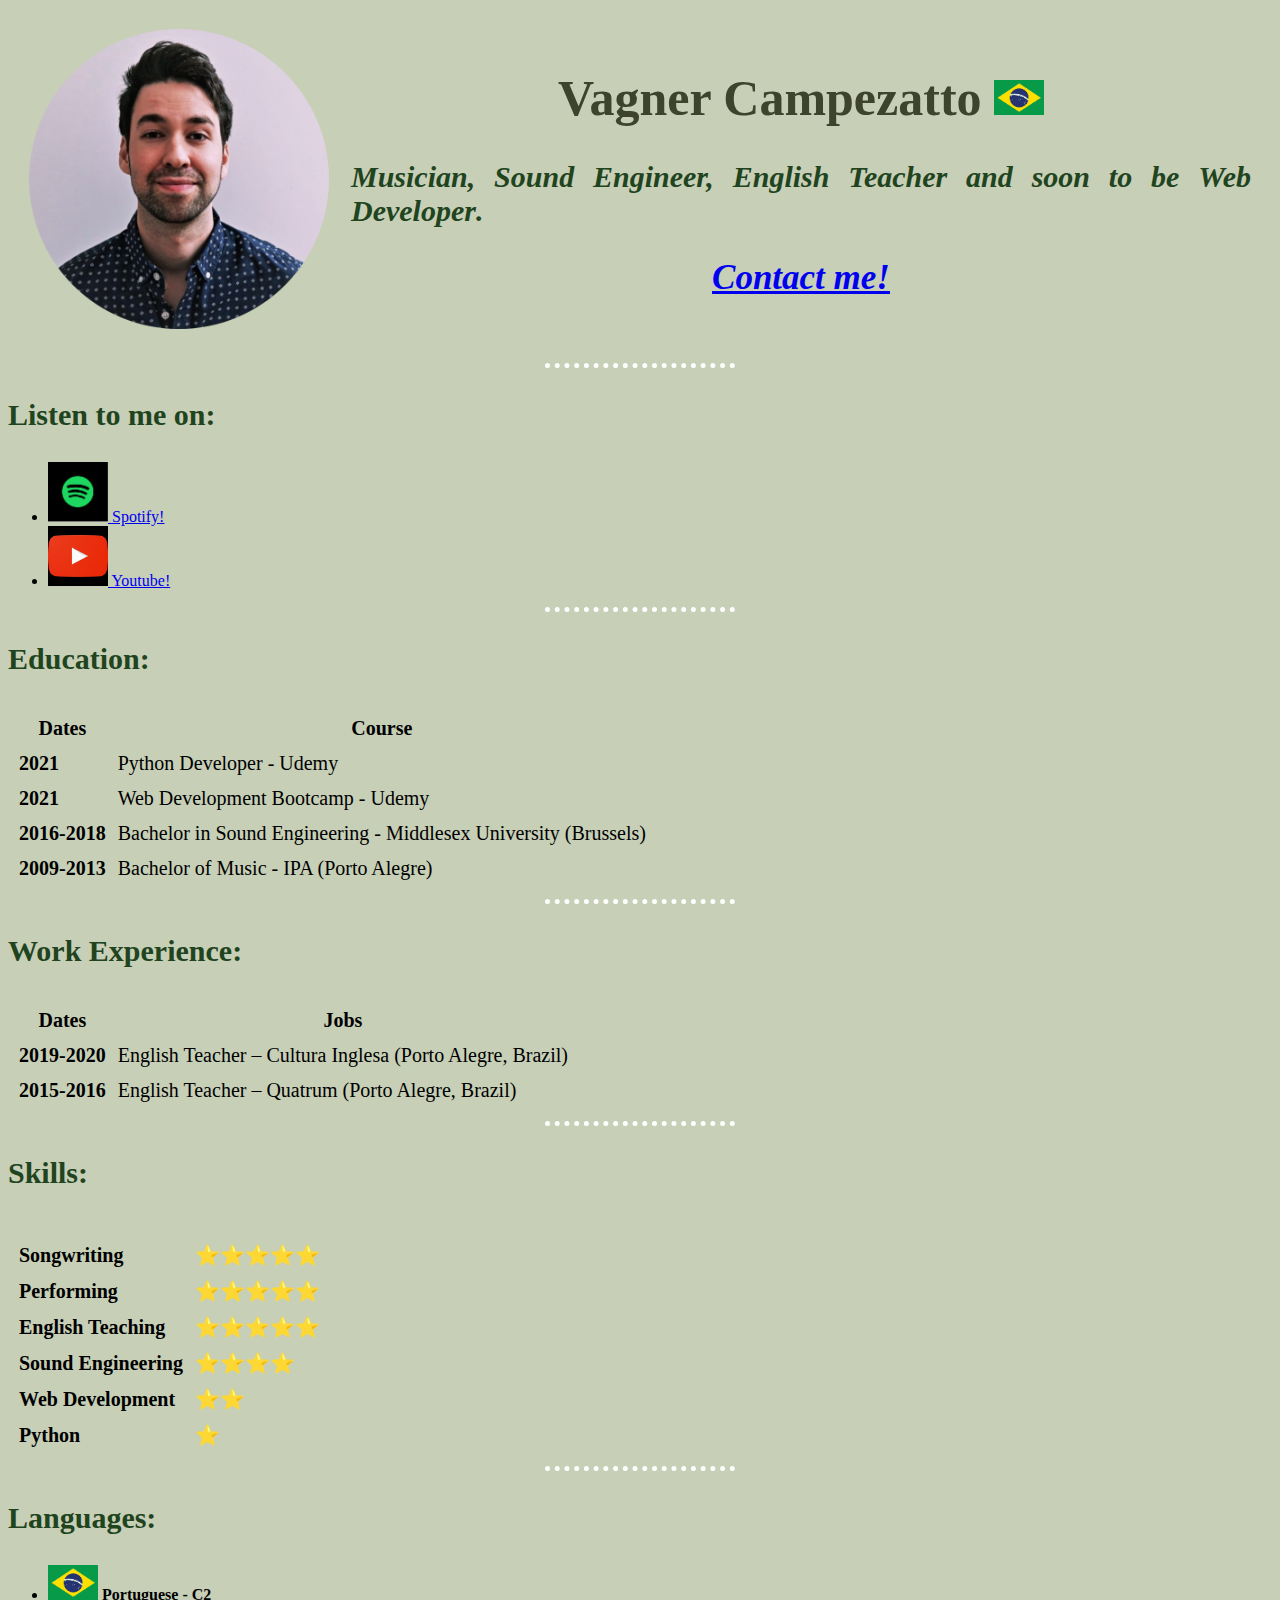
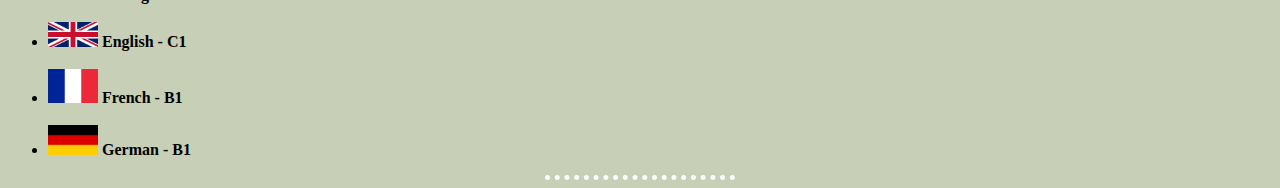
<file: index.html>
<!DOCTYPE html>
<html lang="en" dir="ltr">

<head>
  <meta charset="utf-8">
  <title>Vagner's Website</title>
  <link rel="stylesheet" href="css/styles.css">

</head>

<body>
  <table cellspacing="20">
    <tr>
      <td><img src="Images/Vagner.png" alt="Vagner Profile Picture" width="300"></td>
      <td>
        <h1>Vagner Campezatto <img src="Images/brasil.png" width="50" alt=""></h1>
        <h3> <em> <strong>Musician, </strong><strong> Sound Engineer,</strong> <strong>English Teacher</strong> and soon to be <strong> Web Developer</strong>.<em /> </h3>
        <h2><a href="contact.html"><h2>Contact me!</h2></a></h2>
      </td>
    </tr>
  </table>

<hr>
    <strong><h3>Listen to me on:</strong></h3>
  <ul>
    <li><img src="Images/spotify.png" alt="spotify logo" width="60"><a href="https://artists.spotify.com/c/artist/5UnZjXZOGYmWBNrLFpJvTY/profile/overview"> Spotify! </li>
    <li><img src="Images/youtube.png" width="60" alt=""><a href="https://www.youtube.com/user/vagnercmusic"> Youtube! </a></li>
  </ul>


  <!--<strong><a href="My Portfolio.html">My Portfolio </a>:</strong> -->
  </p>

  <hr>

  <h3>Education:</h3>

  <table cellspacing="10">
    <thead>
      <th>Dates</th>
      <th>Course</th>
    </thead>
    <tr>
      <td><strong>2021</strong></td>
      <td>Python Developer - Udemy</td>
    </tr>
    <tr>
      <td><strong>2021</strong></td>
      <td>Web Development Bootcamp - Udemy</td>
    </tr>
    <tr>
      <td><strong>2016-2018</strong></td>
      <td>Bachelor in Sound Engineering - Middlesex University (Brussels)</td>
    </tr>
    <tr>
      <td><strong>2009-2013</strong></td>
      <td>Bachelor of Music - IPA (Porto Alegre)</td>
    </tr>
  </table>
  <hr>


  <h3><strong>Work Experience:</strong></h3>
  <table cellspacing="10 ">
    <thead>
      <tr>
        <th>Dates</th>
        <th>Jobs</th>
      </tr>
    </thead>
    <tbody>

    </tbody>
    <tfoot>

    </tfoot>
    <tr>
      <td><strong>2019-2020</strong></td>
      <td>English Teacher – Cultura Inglesa (Porto Alegre, Brazil)</td>
    </tr>
    <tr>
      <td><strong>2015-2016</strong></td>
      <td>English Teacher – Quatrum (Porto Alegre, Brazil)</td>
    </tr>
  </table>

  <hr>
  <h3>Skills:</h3>

  <table cellspacing="10">
    <tr>
      <td>
          <tr>
            <td><strong>Songwriting</strong></td>
            <td>⭐⭐⭐⭐⭐</td>
          <tr>
            <td><strong>Performing</strong></td>
            <td>⭐⭐⭐⭐⭐</td>
          </tr>
          <tr>
            <td><strong>English Teaching</strong></td>
            <td>⭐⭐⭐⭐⭐</td>
          </tr>
          <tr>
            <td><strong>Sound Engineering</strong></td>
            <td>⭐⭐⭐⭐</td>
          </tr>
          <tr>
            <td><strong>Web Development</strong></td>
            <td>⭐⭐</td>
          </tr>
          <tr>
            <td><strong>Python</strong></td>
            <td>⭐</td>
          </tr>
        </table>
<hr>

        <h3>Languages:</h3>

        <ul>
          <li><strong> <img src="Images/brasil.png" alt="" width="50"> <strong> Portuguese - C2</strong></li>
          <br>
          <li><strong><img src="Images/english.png" alt="" width="50"> <strong> English - C1</strong></li>
          <br>
          <li><strong><img src="Images/french.png" alt="" width="50"> <strong> French - B1</strong></li>
          <br>
          <li><strong><img src="Images/german.png" alt="" width="50"> <strong> German - B1</strong></li>
        </ul>

        <hr>
</body>

</html>
</file>
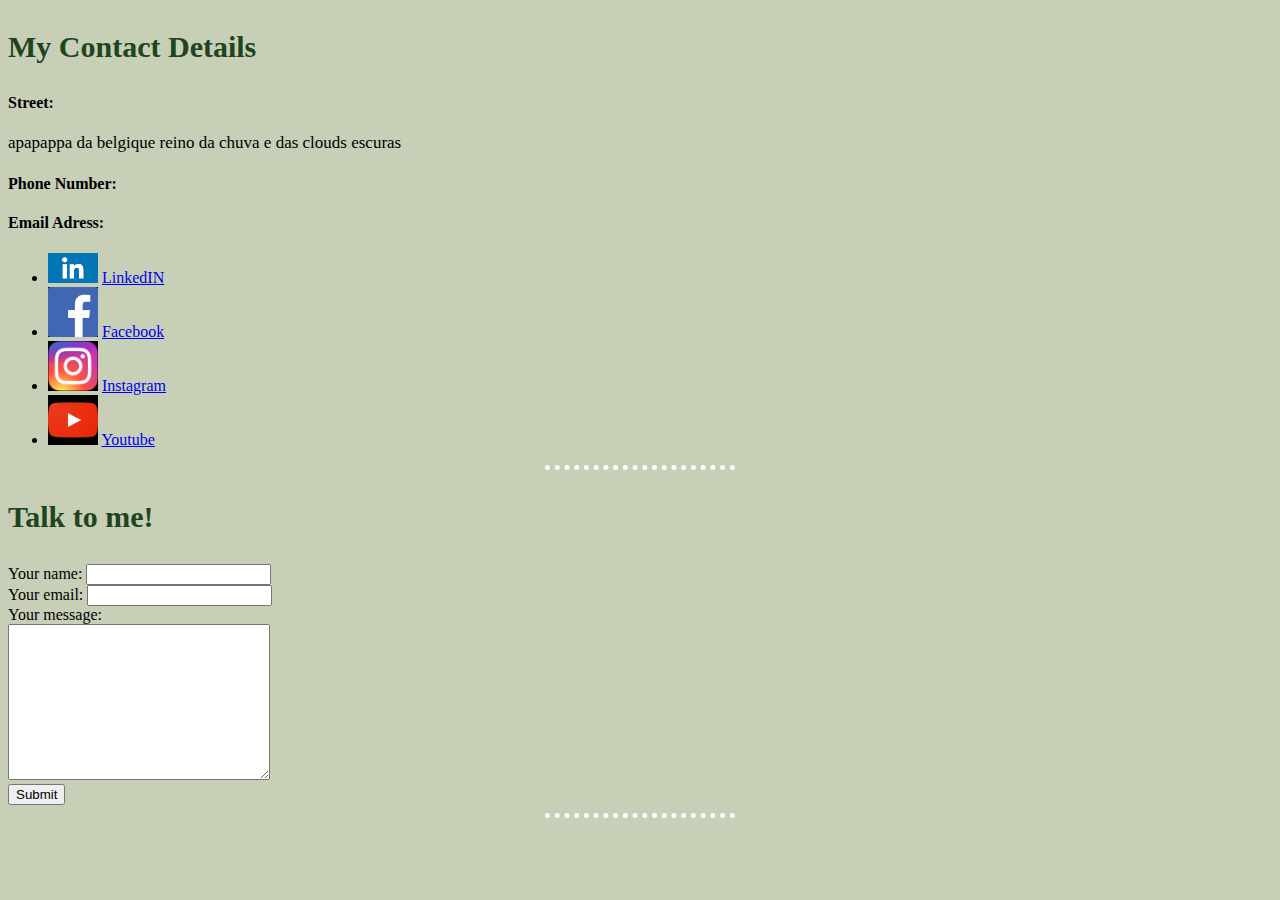
<file: contact.html>
<!DOCTYPE html>
<html lang="en" dir="ltr">
  <head>
    <meta charset="utf-8">
    <title>Contact</title>
    <link rel="stylesheet" href="css/styles.css">

  </head>
  <body>
    <h3>My Contact Details</h3>

    <h4>Street:</h4>
    <p> apapappa da belgique reino da chuva e das clouds escuras </p>
    <h4>Phone Number:</h4>
    <h4>Email Adress:</h4>
    <ul>
      <li> <img src="Images/in.png" width="50" alt=""> <a href="https://www.linkedin.com/in/vagner-campezatto-40a243135/">LinkedIN</a> </li>
      <li> <img src="Images/facebook.png" width="50" alt="">   <a href="https://www.facebook.com/vagner.campezatto">Facebook</a> </li>
      <li> <img src="Images/instagram.png" width="50" alt=""> <a href="https://www.instagram.com/vagnercmusic/">Instagram</a> </li>
      <li> <img src="Images/youtube.png" width="50" alt=""> <a href="https://www.youtube.com/user/vagnercmusic">Youtube</a> </li>
    </ul>

    <hr />

      <h3>Talk to me!</h3>
    <form action="mailto:vagnercampezatto@hotmail.com" method="post" enctype="text/plain">
      <label>Your name:</label>
      <input type="text" name="yourName" value=""><br>
      <label>Your email:</label>
      <input type="email" name="yourEmail" value=""><br>
      <label>Your message:</label><br>
      <textarea name="yourMessage" rows="10" cols="30"></textarea><br>
      <input type="submit" name="">

    </form>
    <hr />


  </body>
</html>
</file>
<file: css/styles.css>
body {
  background-color:#c7cfb7;
}
  hr {
    border-style:none;
    border-top-style: dotted;
    border-color: white;
    border-width: 5px;
    width: 15%;
}
h1 {
  color: #3e432e;
  text-align: center;
  font-size: 50px;
}
h3 {
  color: #1f441e;
  font-size: 30px;
  text-align: justify;

}
h2{

  text-align: center;
  font-size: 35px;
}
p {
  font-size: 17px;
}

table {
  font-size: 20px;
}
</file>
